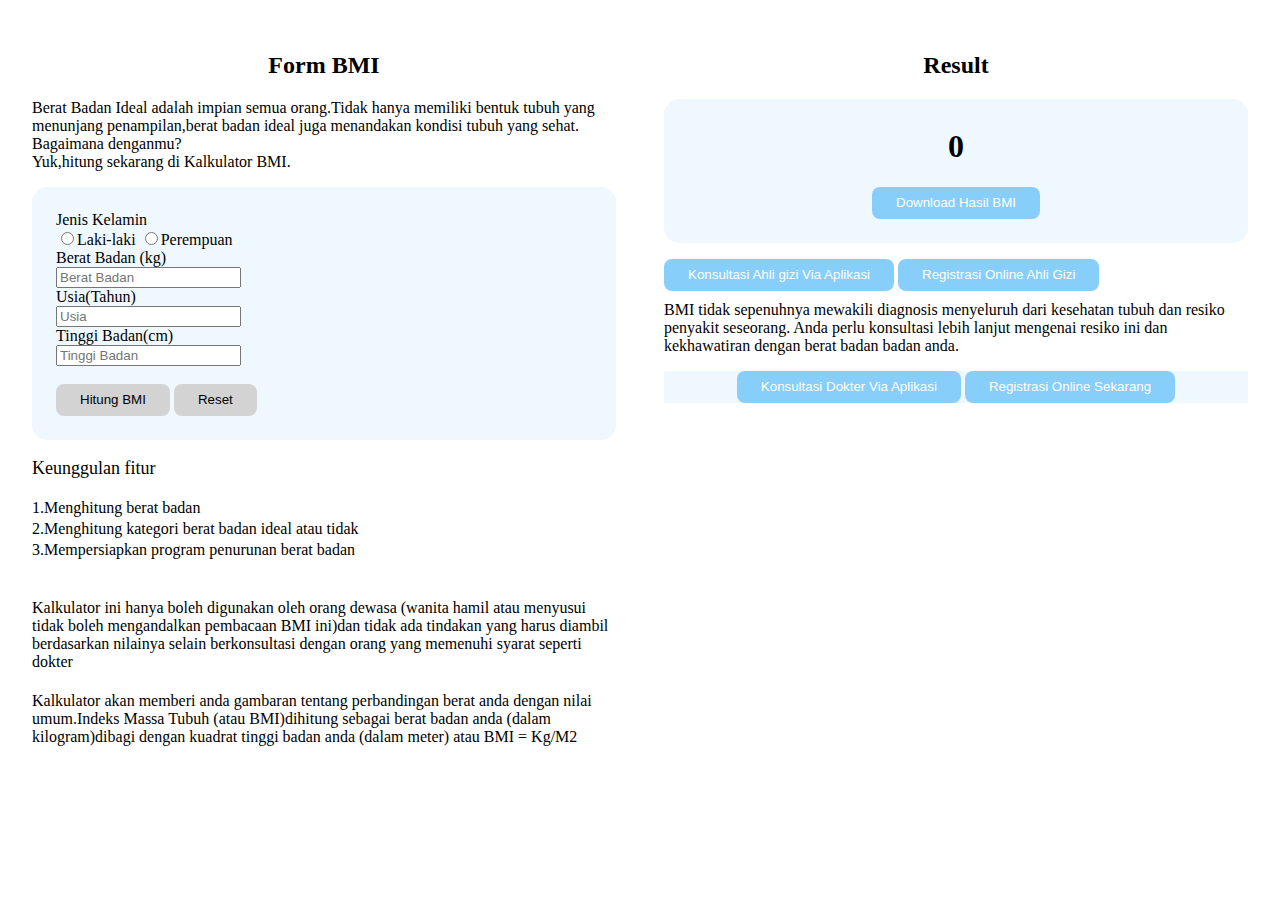
<file: Index.html>
<!DOCTYPE html>
<html>

<head>
    <meta charset="UTF-8">
    <meta content="#c1002d" name="theme-color">
    <meta content="#c1002d" name="msapplication-navbutton-color">
    <meta content="yes" name="apple-mobile-web-app-capable">
    <meta content="#c1002d" name="apple-mobile-web-app-status-bar-style">
    <meta content="IE=edge" http-equiv="X-UA-Compatible">
    <meta content="width=device-width, initial-scale=1.0" name="viewport">
    <title>Calculator BMI</title>
    <link rel="stylesheet" href="css/Style.css">
</head>
<body>

    <div class="main-container">
        <!-- Form Display -->
        <div class="container-item">
            <h2>Form BMI</h2>
            <p>Berat Badan Ideal adalah impian semua orang.Tidak hanya memiliki bentuk tubuh yang menunjang penampilan,berat badan ideal juga menandakan kondisi tubuh yang sehat. Bagaimana denganmu? <br />Yuk,hitung sekarang di Kalkulator BMI.</p>
            <section class="container-form">
            <form id="bmiform">
                <div>
                    <label>Jenis Kelamin</label><br />
                    <label ><input type="radio" name="sex" id="sex-man" value="sex-man">Laki-laki</label>
                    <label ><input type="radio" name="sex" id="sex-woman" value="sex-woman">Perempuan</label>
                    
                </div>
                <div>
                    <label for="berat">Berat Badan (kg)</label><br />
                    <input class="Berat-Badan" type="number" class="form-item" placeholder="Berat Badan" id="weight-input" required>
                </div>
                <div>
                    <label for="tahun">Usia(Tahun)</label><br />
                    <input class="Usia" type="number" class="form-item" placeholder="Usia" id="age-input" required>
                </div>
                <div>
                    <label for="tinggi">Tinggi Badan(cm)</label><br />
                    <input class="Tinggi-Badan" type="number" class="form-item" placeholder="Tinggi Badan" id="height-input"required>
                </div>
                <br />
                <div>
                    <button type="submit">Hitung BMI</button> 
                    <button type="reset">Reset</button>
                </div>
            </form>

            </section>
            <section class="tambahan">
                <div><label>
                <header>
                <p>Keunggulan fitur</p>
                </header>
                <p><label id="isi-tambahan">1.Menghitung berat badan <br />
                    2.Menghitung kategori berat badan ideal atau tidak<br />
                    3.Mempersiapkan program penurunan berat badan</p><br />
                <p id="isi-tambahan">Kalkulator ini hanya boleh digunakan oleh orang dewasa (wanita hamil atau menyusui tidak boleh mengandalkan pembacaan BMI ini)dan tidak ada tindakan yang harus diambil berdasarkan nilainya selain berkonsultasi dengan orang yang memenuhi syarat seperti dokter</p><br />
                <p id="isi-tambahan">Kalkulator akan memberi anda gambaran tentang perbandingan berat anda dengan nilai umum.Indeks Massa Tubuh (atau BMI)dihitung sebagai berat badan anda (dalam kilogram)dibagi dengan kuadrat tinggi badan anda (dalam meter) atau BMI = Kg/M2</p>
                </label>
                </section>
                </div>

        <!-- Result Display -->
        <div class="container-item">
            <h2>Result</h2>

            <section class="container-result">
                <h1 id="bmicategory"></h1>
                <h1 id="bmivalue">0</h1>
                <h1 id="keterangan"></h1>
                <button type="button" id="result-button">Download Hasil BMI</button>
            </section>
            
            <section>
                <p id="informasi"></p>
            </section>

            <div class="consultant-button">
                <p id="tambahan-informasi"></p>
                <button type="button" id="result-button">Konsultasi Ahli gizi Via Aplikasi</button>
                <button type="button" id="result-button">Registrasi Online Ahli Gizi</button>
            </div>
            <p class="description">BMI tidak sepenuhnya mewakili diagnosis menyeluruh dari kesehatan tubuh dan resiko penyakit seseorang. Anda perlu konsultasi lebih lanjut mengenai resiko ini dan kekhawatiran dengan berat badan badan anda.</p>
            <section class="penyakit">
                
                <div class="kotak-description">
            
                <div class="result-integration">
                    <button type="button" class="result-button">Konsultasi Dokter Via Aplikasi</button>
                    <button type="button" class="result-button">Registrasi Online Sekarang</button>
                </div>
                </div>
            </section>
        </div>
    </div>
</main>
<footer></footer>
<script src="js/Script.js"></script>
</body>

</html>
</file>
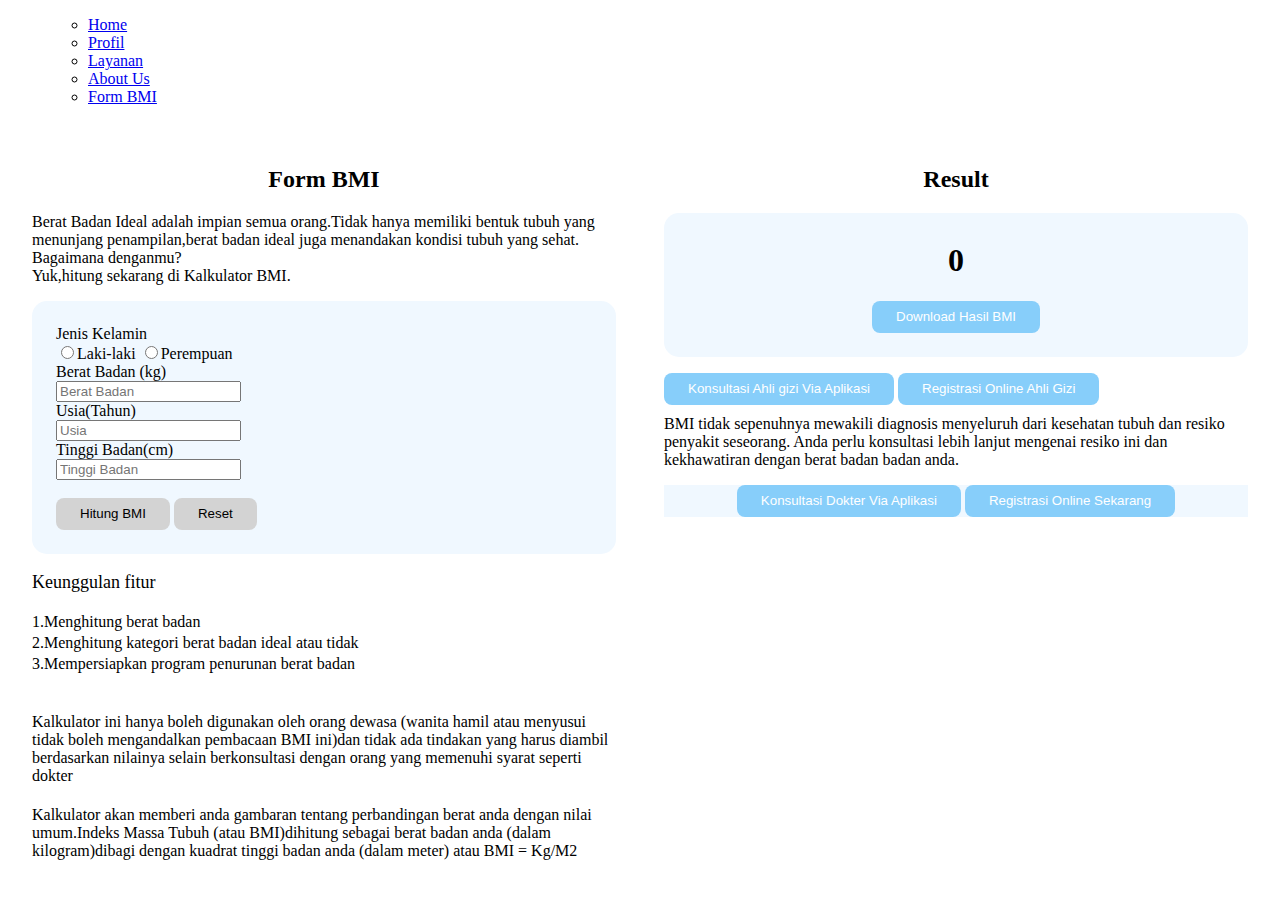
<file: Form-BMI.html>
<!DOCTYPE html>
<html>

<head>
    <meta charset="UTF-8">
    <meta content="#c1002d" name="theme-color">
    <meta content="#c1002d" name="msapplication-navbutton-color">
    <meta content="yes" name="apple-mobile-web-app-capable">
    <meta content="#c1002d" name="apple-mobile-web-app-status-bar-style">
    <meta content="IE=edge" http-equiv="X-UA-Compatible">
    <meta content="width=device-width, initial-scale=1.0" name="viewport">
    <title>Calculator BMI</title>
    <link rel="stylesheet" href="css/Style.css">
</head>
<body>

        <ul class="navbar">
                <ul>
                    <li><a href="index.html">Home</a></li>
                    <li><a href="Profil.html">Profil</a></li>
                    <li><a href="#">Layanan</a></li>
                    <li><a href="#">About Us</a></li>
                    <li><a href="Form-BMI.html">Form BMI</a></li>
                </ul>
        </ul>

    <div class="main-container">
        <!-- Form Display -->
        <div class="container-item">
            <h2>Form BMI</h2>
            <p>Berat Badan Ideal adalah impian semua orang.Tidak hanya memiliki bentuk tubuh yang menunjang penampilan,berat badan ideal juga menandakan kondisi tubuh yang sehat. Bagaimana denganmu? <br />Yuk,hitung sekarang di Kalkulator BMI.</p>
            <section class="container-form">
            <form id="bmiform">
                <div>
                    <label>Jenis Kelamin</label><br />
                    <label ><input type="radio" name="sex" id="sex-man" value="sex-man">Laki-laki</label>
                    <label ><input type="radio" name="sex" id="sex-woman" value="sex-woman">Perempuan</label>
                    
                </div>
                <div>
                    <label for="berat">Berat Badan (kg)</label><br />
                    <input class="Berat-Badan" type="number" class="form-item" placeholder="Berat Badan" id="weight-input" required>
                </div>
                <div>
                    <label for="tahun">Usia(Tahun)</label><br />
                    <input class="Usia" type="number" class="form-item" placeholder="Usia" id="age-input" required>
                </div>
                <div>
                    <label for="tinggi">Tinggi Badan(cm)</label><br />
                    <input class="Tinggi-Badan" type="number" class="form-item" placeholder="Tinggi Badan" id="height-input"required>
                </div>
                <br />
                <div>
                    <button type="submit">Hitung BMI</button> 
                    <button type="reset">Reset</button>
                </div>
            </form>

            </section>
            <section class="tambahan">
                <div><label>
                <header>
                <p>Keunggulan fitur</p>
                </header>
                <p><label id="isi-tambahan">1.Menghitung berat badan <br />
                    2.Menghitung kategori berat badan ideal atau tidak<br />
                    3.Mempersiapkan program penurunan berat badan</p><br />
                <p id="isi-tambahan">Kalkulator ini hanya boleh digunakan oleh orang dewasa (wanita hamil atau menyusui tidak boleh mengandalkan pembacaan BMI ini)dan tidak ada tindakan yang harus diambil berdasarkan nilainya selain berkonsultasi dengan orang yang memenuhi syarat seperti dokter</p><br />
                <p id="isi-tambahan">Kalkulator akan memberi anda gambaran tentang perbandingan berat anda dengan nilai umum.Indeks Massa Tubuh (atau BMI)dihitung sebagai berat badan anda (dalam kilogram)dibagi dengan kuadrat tinggi badan anda (dalam meter) atau BMI = Kg/M2</p>
                </label>
                </section>
                </div>

        <!-- Result Display -->
        <div class="container-item">
            <h2>Result</h2>

            <section class="container-result">
                <h1 id="bmicategory"></h1>
                <h1 id="bmivalue">0</h1>
                <h1 id="keterangan"></h1>
                <button type="button" id="result-button">Download Hasil BMI</button>
            </section>
            
            <section>
                <p id="informasi"></p>
            </section>

            <div class="consultant-button">
                <p id="tambahan-informasi"></p>
                <button type="button" id="result-button">Konsultasi Ahli gizi Via Aplikasi</button>
                <button type="button" id="result-button">Registrasi Online Ahli Gizi</button>
            </div>
            <p class="description">BMI tidak sepenuhnya mewakili diagnosis menyeluruh dari kesehatan tubuh dan resiko penyakit seseorang. Anda perlu konsultasi lebih lanjut mengenai resiko ini dan kekhawatiran dengan berat badan badan anda.</p>
            <section class="penyakit">
                
                <div class="kotak-description">
            
                <div class="result-integration">
                    <button type="button" class="result-button">Konsultasi Dokter Via Aplikasi</button>
                    <button type="button" class="result-button">Registrasi Online Sekarang</button>
                </div>
                </div>
            </section>
        </div>
    </div>
</main>
<footer></footer>
<script src="js/Script.js"></script>
</body>

</html>
</file>
<file: css/Style.css>
header>h1{
    text-align: center;
}

.main-container{
    display: flex;
}

/* Display Style */
.container-item{
    width: 100%;
    padding: 24px;
}

.container-item>h2{
    text-align: center;
}

.container-result{
    text-align: center;
    background-color: aliceblue;
    padding-top: 8px;
    padding-bottom: 24px;
    border-radius: 15px;
}

.container-form{
    text-align: left;
    background-color: aliceblue;
    padding: 24px;
    border-radius: 15px;
}

.container-form>div {
    padding: 8px;
}

.form-item {
    height: 24px;
    border: 0px;
    border-radius: 8px;
    background-color: white;
}

button {
    border: 0px;
    height: 32px;
    padding-right: 24px;
    padding-left: 24px;
    background-color: lightgrey;
    border-radius: 8px;
}

.result-button {
    text-align: center;
    background-color: lightskyblue;
    color: white;
}
#result-button {
    background-color: lightskyblue;
    color: white;
}

.result-integration {
    text-align: center;
    margin-block: 15px;
}

#calculate-button {
    background-color:lightskyblue;
    color: white;
    margin-top: 5px;
}

.tambahan{
    font-size: 18px;
    margin-bottom: 5px;

}

#isi-tambahan {
    font-size: 16px;
    margin-block: 0px;
}

.result-extension {
    margin-block: 0px;
}

.consultant-button {
    margin-block: 8px;
}

.description {
    margin-top: 10px;
}

.penyakit {
    background-color: aliceblue;
}

.penyakit-item {
    text-align: center;
    margin-bottom: 0px;
}

#penyakit-item {
    margin-block: 0px;
    text-align: center;
}
</file>
